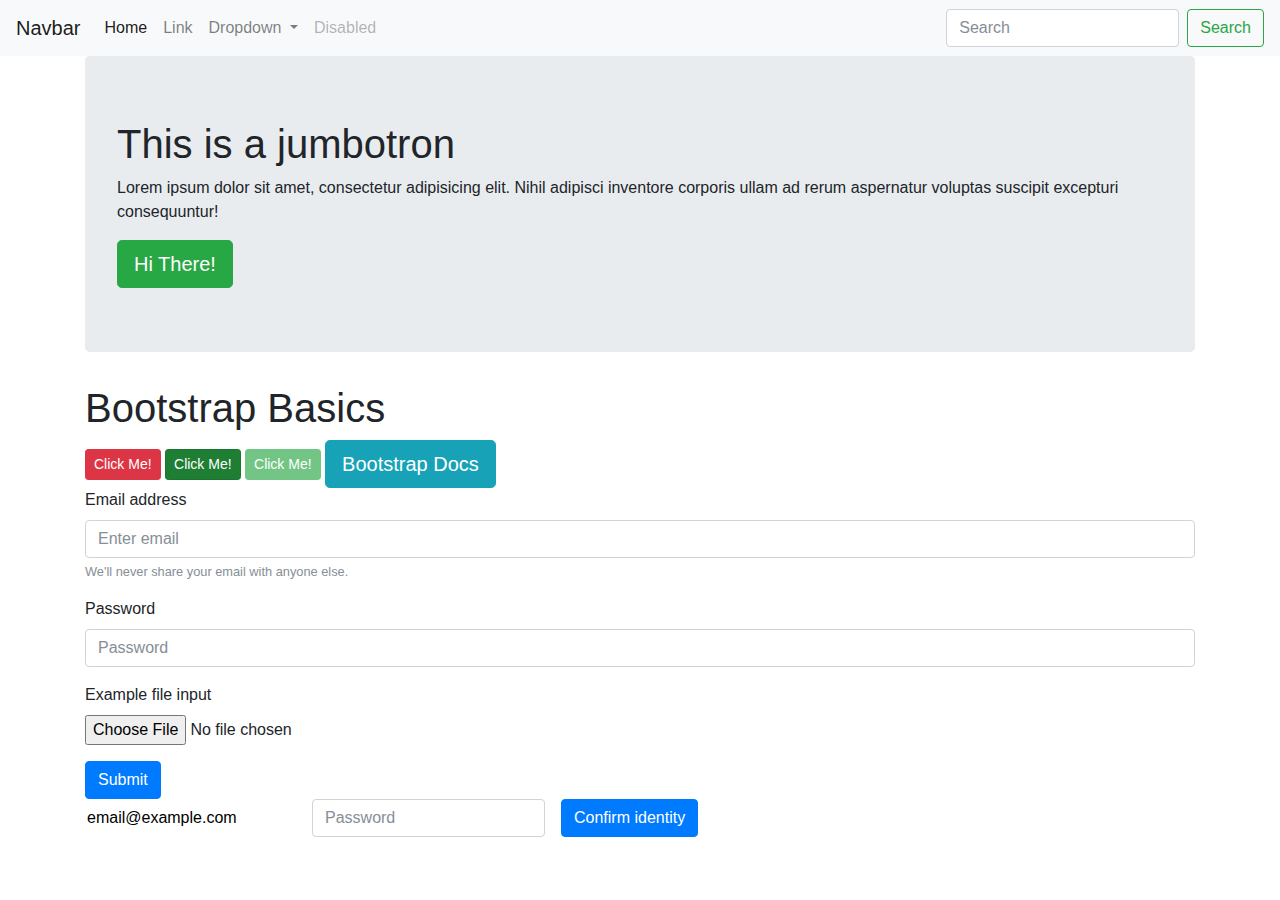
<file: index.html>
<!DOCTYPE html>
<html lang="en">
<head>
  <meta charset="UTF-8">
  <meta name="viewport" content="width=device-width, initial-scale=1.0">
  <meta http-equiv="X-UA-Compatible" content="ie=edge">
  <link rel="stylesheet" href="css/bootstrap.css">
  <title>Bootstrap Basics</title>
</head>
<body>

  <nav class="navbar navbar-expand-lg navbar-light bg-light">
    <a class="navbar-brand" href="#">Navbar</a>
    <button class="navbar-toggler" type="button" data-toggle="collapse" data-target="#navbarSupportedContent" aria-controls="navbarSupportedContent" aria-expanded="false" aria-label="Toggle navigation">
      <span class="navbar-toggler-icon"></span>
    </button>

    <div class="collapse navbar-collapse" id="navbarSupportedContent">
      <ul class="navbar-nav mr-auto">
        <li class="nav-item active">
          <a class="nav-link" href="#">Home <span class="sr-only">(current)</span></a>
        </li>
        <li class="nav-item">
          <a class="nav-link" href="#">Link</a>
        </li>
        <li class="nav-item dropdown">
          <a class="nav-link dropdown-toggle" href="#" id="navbarDropdown" role="button" data-toggle="dropdown" aria-haspopup="true" aria-expanded="false">
            Dropdown
          </a>
          <div class="dropdown-menu" aria-labelledby="navbarDropdown">
            <a class="dropdown-item" href="#">Action</a>
            <a class="dropdown-item" href="#">Another action</a>
            <div class="dropdown-divider"></div>
            <a class="dropdown-item" href="#">Something else here</a>
          </div>
        </li>
        <li class="nav-item">
          <a class="nav-link disabled" href="#">Disabled</a>
        </li>
      </ul>
      <form class="form-inline my-2 my-lg-0">
        <input class="form-control mr-sm-2" type="search" placeholder="Search" aria-label="Search">
        <button class="btn btn-outline-success my-2 my-sm-0" type="submit">Search</button>
      </form>
    </div>
  </nav>

<div class="container">

  <div class="jumbotron">
    <h1>This is a jumbotron</h1>
    <p>Lorem ipsum dolor sit amet, consectetur adipisicing elit. Nihil adipisci inventore corporis ullam ad rerum aspernatur voluptas suscipit excepturi consequuntur!</p>
    <button class="btn btn-success btn-lg">Hi There!</button>
  </div> <!-- Jumbotron Div -->

  <h1>Bootstrap Basics</h1>
  <button class="btn btn-danger btn-sm">Click Me!</button>
  <button class="btn btn-success btn-sm active">Click Me!</button>
  <button class="btn btn-success btn-sm disabled">Click Me!</button>
  <a href="http://www.getbootstrap.com" class="btn btn-info btn-lg">Bootstrap Docs</a>

  <form>
  <div class="form-group">
    <label for="exampleInputEmail1">Email address</label>
    <input type="email" class="form-control" id="exampleInputEmail1" aria-describedby="emailHelp" placeholder="Enter email">
    <small id="emailHelp" class="form-text text-muted">We'll never share your email with anyone else.</small>
  </div>
  <div class="form-group">
    <label for="exampleInputPassword1">Password</label>
    <input type="password" class="form-control" id="exampleInputPassword1" placeholder="Password">
  </div>
  <div class="form-group">
    <label for="exampleFormControlFile1">Example file input</label>
    <input type="file" class="form-control-file" id="exampleFormControlFile1">
  </div>
  <button type="submit" class="btn btn-primary">Submit</button>
</form>

<form class="form-inline">
  <div class="form-group mb-2">
    <label for="staticEmail2" class="sr-only">Email</label>
    <input type="text" readonly class="form-control-plaintext" id="staticEmail2" value="email@example.com">
  </div>
  <div class="form-group mx-sm-3 mb-2">
    <label for="inputPassword2" class="sr-only">Password</label>
    <input type="password" class="form-control" id="inputPassword2" placeholder="Password">
  </div>
  <button type="submit" class="btn btn-primary mb-2">Confirm identity</button>
</form>
</div> <!-- Containter Div -->

<script src="js/jquery-3.2.1.js" charset="utf-8"></script>
<script src="js/bootstrap.js" charset="utf-8"></script>

</body>
</html>

<!-- NOTE: vid 72 -->
</file>
